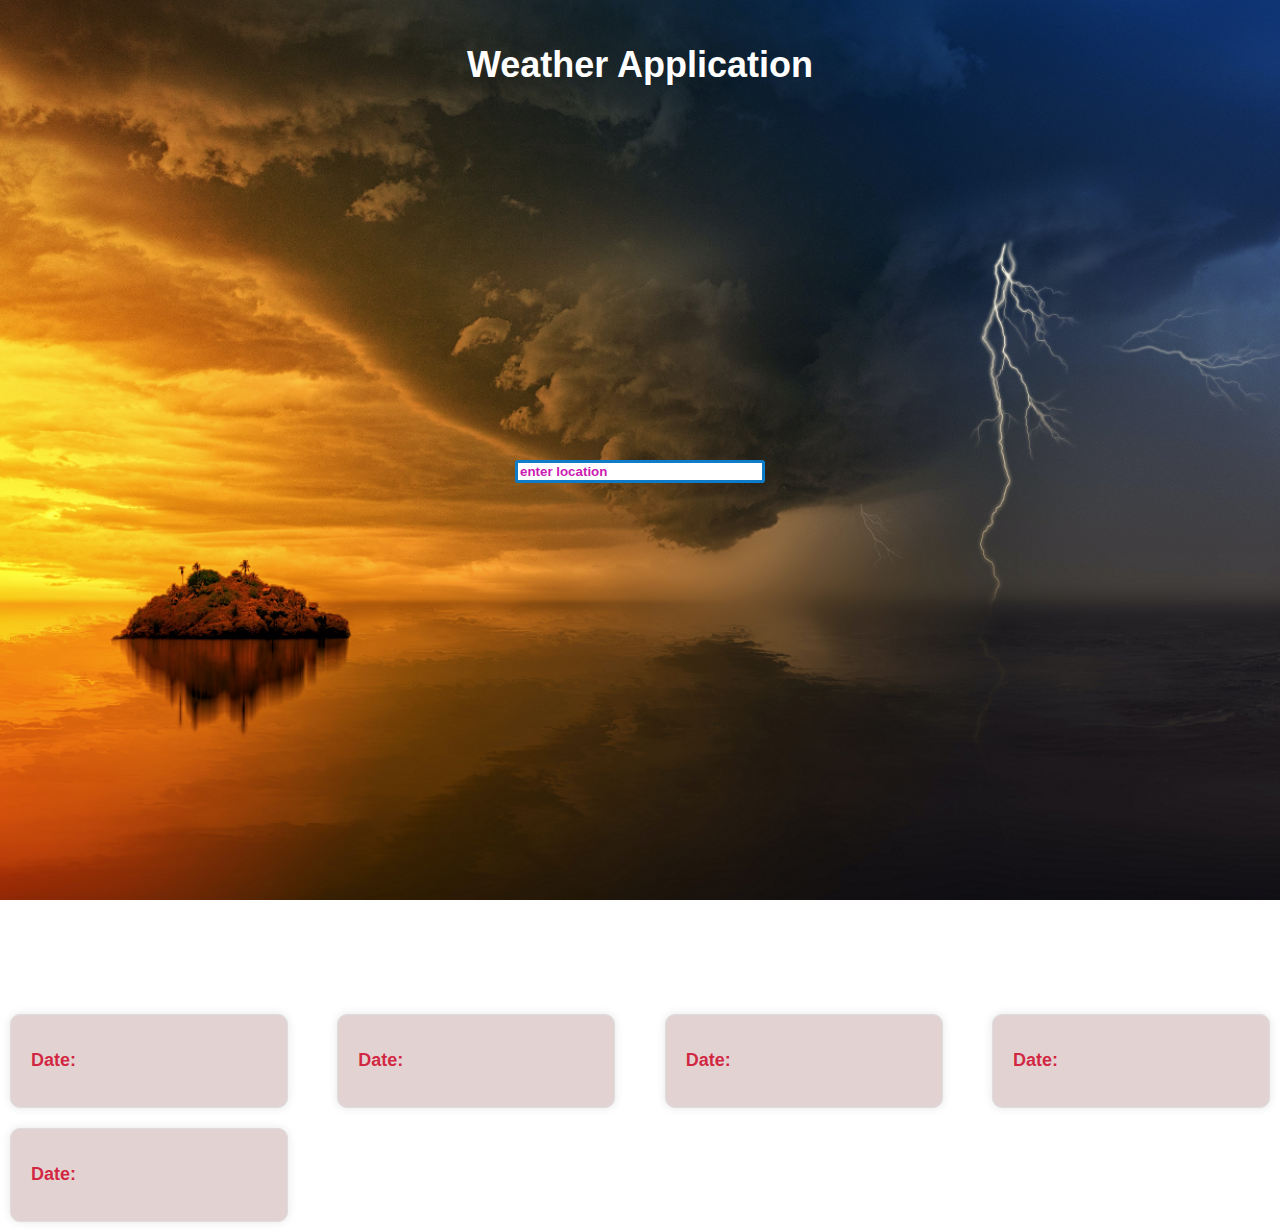
<file: index.html>
<!DOCTYPE html>
<html lang="en">

<head>
    <meta charset="UTF-8">
    <meta http-equiv="X-UA-Compatible" content="IE=edge">
    <meta name="viewport" content="width=device-width, initial-scale=1.0">
    <meta name="description" content="weather info for any place">
    <meta name="theme-color" content="#e19c2c" />
    <script src="script.js" defer></script>
    <link rel="stylesheet" href="style.css">
    
    <script src='https://api.mapbox.com/mapbox-gl-js/v2.3.1/mapbox-gl.js'></script>
    <link href='https://api.mapbox.com/mapbox-gl-js/v2.3.1/mapbox-gl.css' rel='stylesheet' />
    <title>Weather App</title>
</head>

<body>
      
    <div class="container">
        <div class="header">
            <h1>Weather Application</h1>
            <h2 id="city"></h2>
            <div class="map"></div> 
            <!-- <h2 class="chuck">Chuck Norris Jokes</h2>
            <p class="chuck" id="chuck"></p>
        -->
        </div>

        <div class="left"></div>
        <div class="middle">
            <div class="search-box" id="search">

                <input type="search" name="search" placeholder="enter location" id="loc" />

            </div>

        </div>
        <div class="right"></div>
        
        <div class="footer">
            <div id="time"></div>
            <div id="sunrise"></div>
            <div id="sunset"></div>
        </div>
       
    </div>
    
    <h1 class="forecast-title">5-Day Forecast</h1>
    <div class="forecast">
        <div class="day-0">
            <h2 class="date">Date:</h2>
            <p class="temp"></p>
            <p class="description"></p>
        </div>
        <div class="day-8">
            <h2 class="date">Date:</h2>
            <p class="temp"></p>
            <p class="description"></p>
        </div>
        <div class="day-16">
            <h2 class="date">Date:</h2>
            <p class="temp"></p>
            <p class="description"></p>
        </div>
        <div class="day-24">
            <h2 class="date">Date:</h2>
            <p class="temp"></p>
            <p class="description"></p>
        </div>
        <div class="day-32">
            <h2 class="date">Date:</h2>
            <p class="temp"></p>
            <p class="description"></p>
        </div>
    </div>





</body>

</html>
</file>
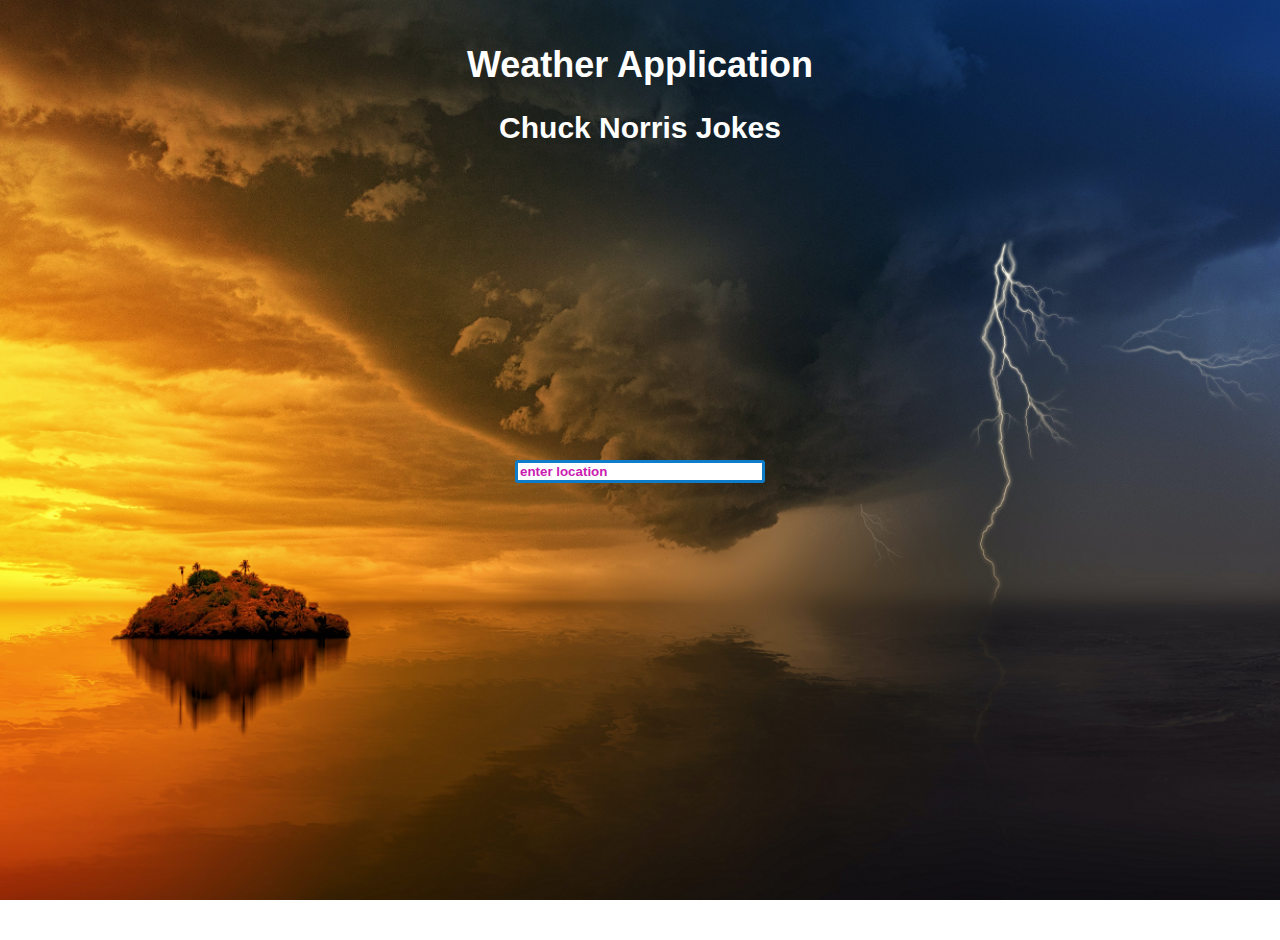
<file: weather.html>
<!DOCTYPE html>
<html lang="en">
<head>
    <meta charset="UTF-8">
    <meta http-equiv="X-UA-Compatible" content="IE=edge">
    <meta name="viewport" content="width=device-width, initial-scale=1.0">
    
    <script src="script.js" defer></script>
    <link rel="stylesheet" href="style.css">
    <title>Weather App</title>
</head>
<body>
    <div class="container">
        <div class="header">
            <h1>Weather Application</h1>
            <h2 id="city"></h2>
            <h2 class="chuck">Chuck Norris Jokes</h2>
            <p class="chuck" id="chuck"></p>
            
        </div>

        <div class="left"></div>
        <div class="middle">
            <div class="search-box" id="search">
        
                <input type="search" name="search" placeholder="enter location" id="loc"/>
                
            </div>
        
        </div>
        <div class="right"></div>
        <div class="footer">
            <div id="time"></div>
            <div id="sunrise"></div>
            <div id="sunset"></div>
        </div>
    </div>
    

    
</body>
</html>
</file>
<file: style.css>
html { 
    background: url("./images/weather.png") no-repeat center center fixed; 
   -webkit-background-size: cover;
   -moz-background-size: cover;
   -o-background-size: cover;
     background-size: cover;
    }
    body{
   background: none;
   }
   html{overflow-x: hidden;}
html,body{
    margin:0;
    padding:0;
    font-family: Arial, sans-serif;
}
body {
     
   
    font-size: 20px;
    color:white;
    font-weight:bold;
        
}   


 .container {
   padding: 20px;
    height: 100vh;
    margin:0;
   /* outline: 2px solid red;*/
     display:grid;
     grid-template-columns: 2fr 5fr 2fr;
     grid-template-rows:50px auto 50px;
     grid-template-areas: 
     "header header header"
     "left   middle right"
     "footer footer footer";
     
     


}

 .header {
     grid-area: header;
     

}
 .left{
     grid-area:left;
     color:teal;
     
}
 .middle {
     display:flex;
     grid-area: middle;
    
     justify-content: center;
     align-items: center;
     
}
.right {
    grid-area:right;
    
}
.footer {
    grid-area:footer;
    display:flex;
    justify-content: space-around;
    
}
.header {
   text-align: center;
}
.left , .right{
    display: flex;
     flex-direction: column;
     align-items: center;
     justify-content: center;
     padding:20px;
     font-size: 30px;
}


input{

    border: 3px solid rgb(15, 124, 202);
    border-radius: 3px;
    min-width: 250px;
    color:rgb(15, 113, 218);
    font-weight: bold;
}
::placeholder{
    color:rgb(203, 28, 177);
}
.forecast {
    display: flex;
    flex-wrap: wrap;
    justify-content: space-between;
    margin-top: 10px;
  }
  .day-0, .day-8, .day-16, .day-24, .day-32 {
    background-color: #e3d2d2;
    border: 1px solid #ddd;
    border-radius: 10px;
    padding: 20px;
    margin: 10px;
    width: calc(20% - 20px);
    box-shadow: 0 0 10px rgba(0, 0, 0, 0.1);
    color: grey;
  }
  
  .day-0 h2, .day-8 h2, .day-16 h2, .day-24 h2, .day-32 h2 {
    font-size: 18px;
    margin-bottom: 10px;
    color: rgba(208, 15, 47, 0.897);
  }
  
  .day-0 p, .day-8 p, .day-16 p, .day-24 p, .day-32 p {
    font-size: 16px;
    margin-bottom: 10px;
    color:#337ab7
  }
  
  .day-0 img, .day-8 img, .day-16 img, .day-24 img, .day-32 img {
    width: 50px;
    height: 50px;
    margin: 10px;
    border-radius: 50%;
  }
  .header h1 {
    font-size: 36px;
    /* ... */
  }
  a {
    color: #337ab7;
    text-decoration: none;
  }
  
  a:hover {
    text-decoration: underline;
  }

  .forecast-title {
    font-size: 24px;
    margin-bottom: 20px;
    text-align: center;
    color: white;

  }

  .map{
    color:rgb(240, 146, 220);
    text-align: center;
  }
</file>
